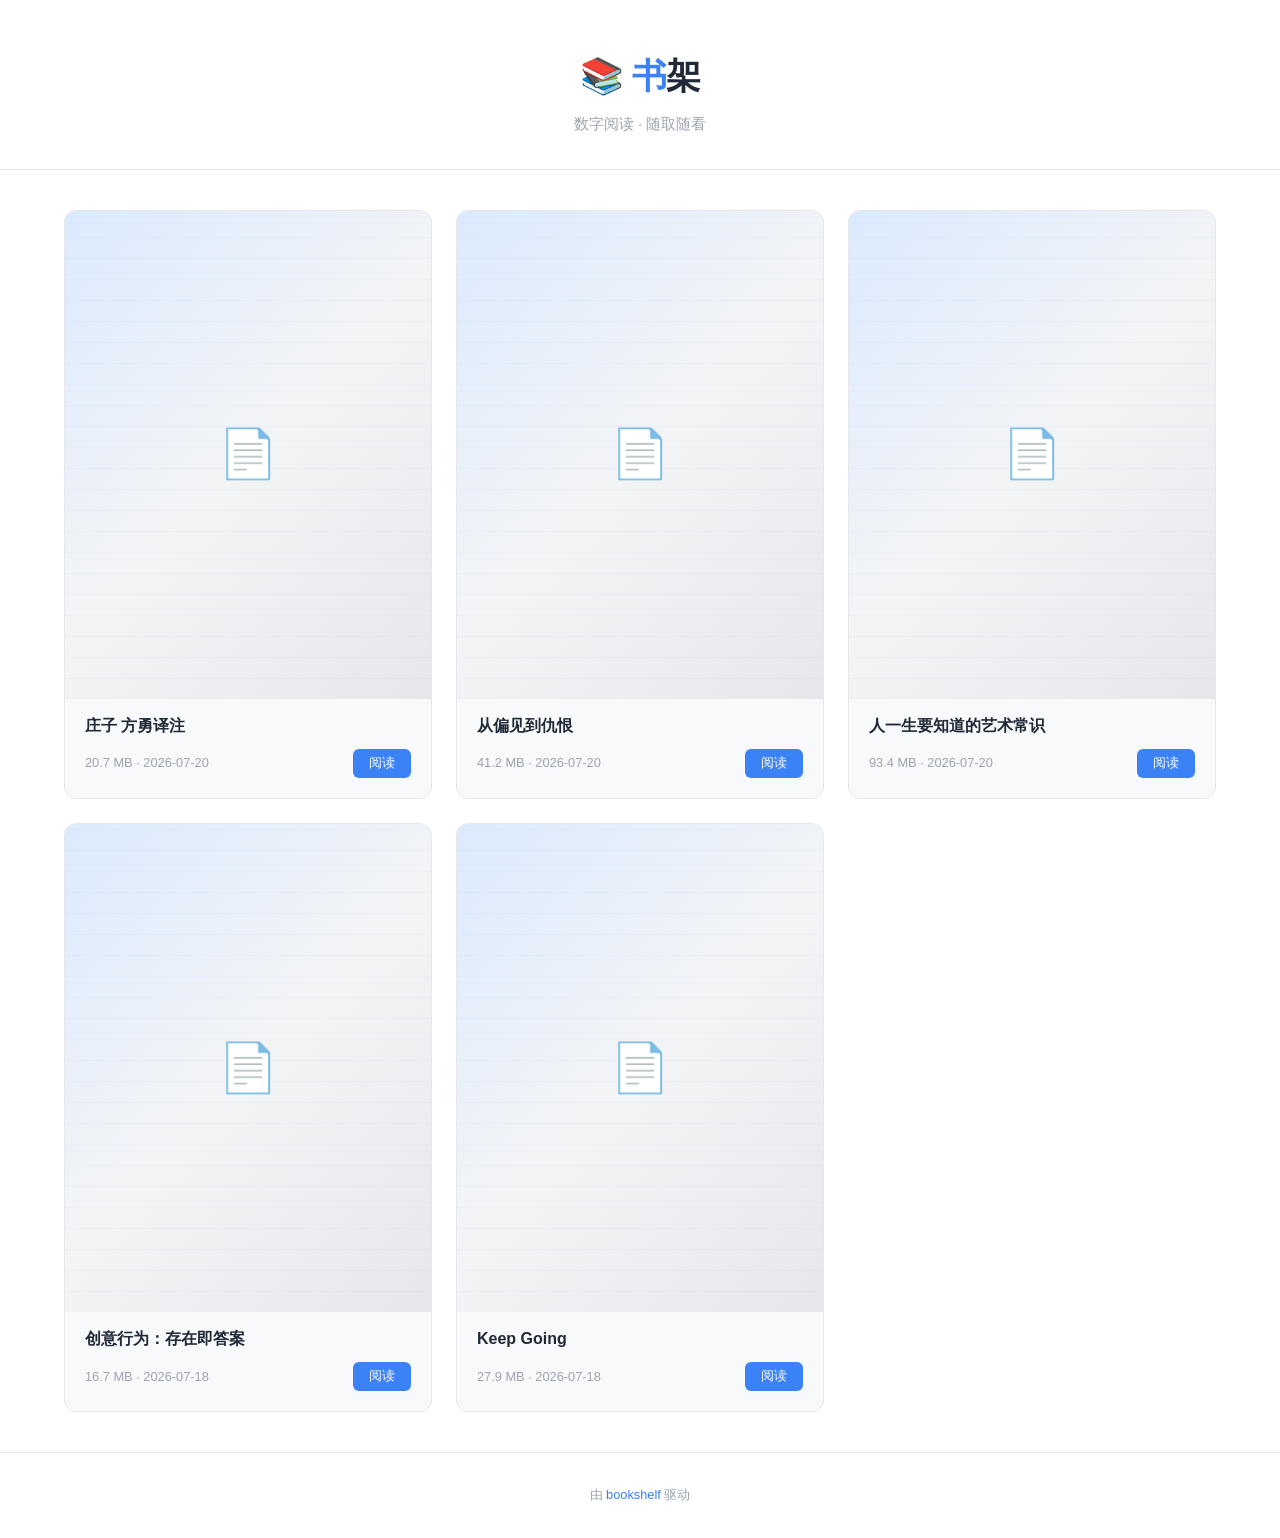
<file: index.html>
<!DOCTYPE html>
<html lang="zh-CN">
<head>
  <meta charset="UTF-8">
  <meta name="viewport" content="width=device-width, initial-scale=1.0">
  <title>📚 书架</title>
  <link rel="stylesheet" href="style.css">
  <link rel="icon" href="data:image/svg+xml,<svg xmlns=%22http://www.w3.org/2000/svg%22 viewBox=%220 0 100 100%22><text y=%22.9em%22 font-size=%2290%22>📚</text></svg>">
</head>
<body>
  <header>
    <h1>📚 <span>书</span>架</h1>
    <p>数字阅读 · 随取随看</p>
  </header>

  <div class="bookshelf" id="bookshelf">
    <div class="loading">
      <div class="spinner"></div>
      <p>加载中…</p>
    </div>
  </div>

  <footer>
    由 <a href="https://github.com/mumuxi-fish/bookshelf" target="_blank">bookshelf</a> 驱动
  </footer>

  <script src="app.js"></script>
</body>
</html>
</file>
<file: style.css>
:root {
  --bg: #ffffff;
  --surface: #f8f9fa;
  --surface-hover: #f0f1f3;
  --border: #e5e7eb;
  --text: #1f2937;
  --text-muted: #9ca3af;
  --accent: #3b82f6;
  --accent-light: #60a5fa;
  --radius: 12px;
  --shadow: 0 4px 20px rgba(0,0,0,.08);
}

* { margin: 0; padding: 0; box-sizing: border-box; }

body {
  font-family: -apple-system, BlinkMacSystemFont, "Segoe UI", Roboto, "Noto Sans SC", sans-serif;
  background: var(--bg);
  color: var(--text);
  min-height: 100vh;
  line-height: 1.6;
}

/* Header */
header {
  padding: 48px 24px 32px;
  text-align: center;
  border-bottom: 1px solid var(--border);
}
header h1 {
  font-size: 2.2rem;
  font-weight: 700;
  letter-spacing: -0.02em;
}
header h1 span { color: var(--accent); }
header p {
  color: var(--text-muted);
  margin-top: 8px;
  font-size: 0.95rem;
}

/* Bookshelf Grid */
.bookshelf {
  max-width: 1200px;
  margin: 0 auto;
  padding: 40px 24px;
  display: grid;
  grid-template-columns: repeat(auto-fill, minmax(280px, 1fr));
  gap: 24px;
}

/* Book Card */
.book-card {
  background: var(--surface);
  border: 1px solid var(--border);
  border-radius: var(--radius);
  overflow: hidden;
  cursor: pointer;
  transition: transform .2s, box-shadow .2s, border-color .2s;
  display: flex;
  flex-direction: column;
}
.book-card:hover {
  transform: translateY(-4px);
  box-shadow: var(--shadow);
  border-color: var(--accent);
}

.book-cover {
  width: 100%;
  aspect-ratio: 3/4;
  background: linear-gradient(135deg, #dbeafe 0%, #f3f4f6 50%, #e5e7eb 100%);
  display: flex;
  align-items: center;
  justify-content: center;
  font-size: 3rem;
  color: var(--accent);
  user-select: none;
  position: relative;
  overflow: hidden;
}
.book-cover::before {
  content: '';
  position: absolute;
  inset: 0;
  background: repeating-linear-gradient(
    0deg,
    transparent,
    transparent 20px,
    rgba(59,130,246,.04) 20px,
    rgba(59,130,246,.04) 21px
  );
}
.book-cover .icon {
  position: relative;
  z-index: 1;
  filter: grayscale(.2);
}

.book-info {
  padding: 16px 20px 20px;
  flex: 1;
  display: flex;
  flex-direction: column;
}
.book-title {
  font-size: 1rem;
  font-weight: 600;
  line-height: 1.4;
  color: var(--text);
  display: -webkit-box;
  -webkit-line-clamp: 2;
  -webkit-box-orient: vertical;
  overflow: hidden;
}
.book-author {
  color: var(--text-muted);
  font-size: 0.85rem;
  margin-top: 4px;
}
.book-meta {
  margin-top: auto;
  padding-top: 12px;
  display: flex;
  justify-content: space-between;
  align-items: center;
  font-size: 0.8rem;
  color: var(--text-muted);
}
.book-meta .read-btn {
  background: var(--accent);
  color: #fff;
  border: none;
  padding: 6px 16px;
  border-radius: 6px;
  font-size: 0.8rem;
  font-weight: 500;
  cursor: pointer;
  transition: background .2s;
}
.book-meta .read-btn:hover { background: var(--accent-light); }

/* Empty State */
.empty-state {
  grid-column: 1 / -1;
  text-align: center;
  padding: 80px 24px;
  color: var(--text-muted);
}
.empty-state .icon { font-size: 4rem; margin-bottom: 16px; }

/* Footer */
footer {
  text-align: center;
  padding: 32px 24px;
  color: var(--text-muted);
  font-size: 0.8rem;
  border-top: 1px solid var(--border);
}
footer a { color: var(--accent); text-decoration: none; }

/* Loading */
.loading {
  grid-column: 1 / -1;
  text-align: center;
  padding: 80px 24px;
  color: var(--text-muted);
}
.spinner {
  width: 32px; height: 32px;
  border: 3px solid var(--border);
  border-top-color: var(--accent);
  border-radius: 50%;
  animation: spin .8s linear infinite;
  margin: 0 auto 16px;
}
@keyframes spin { to { transform: rotate(360deg); } }
</file>
